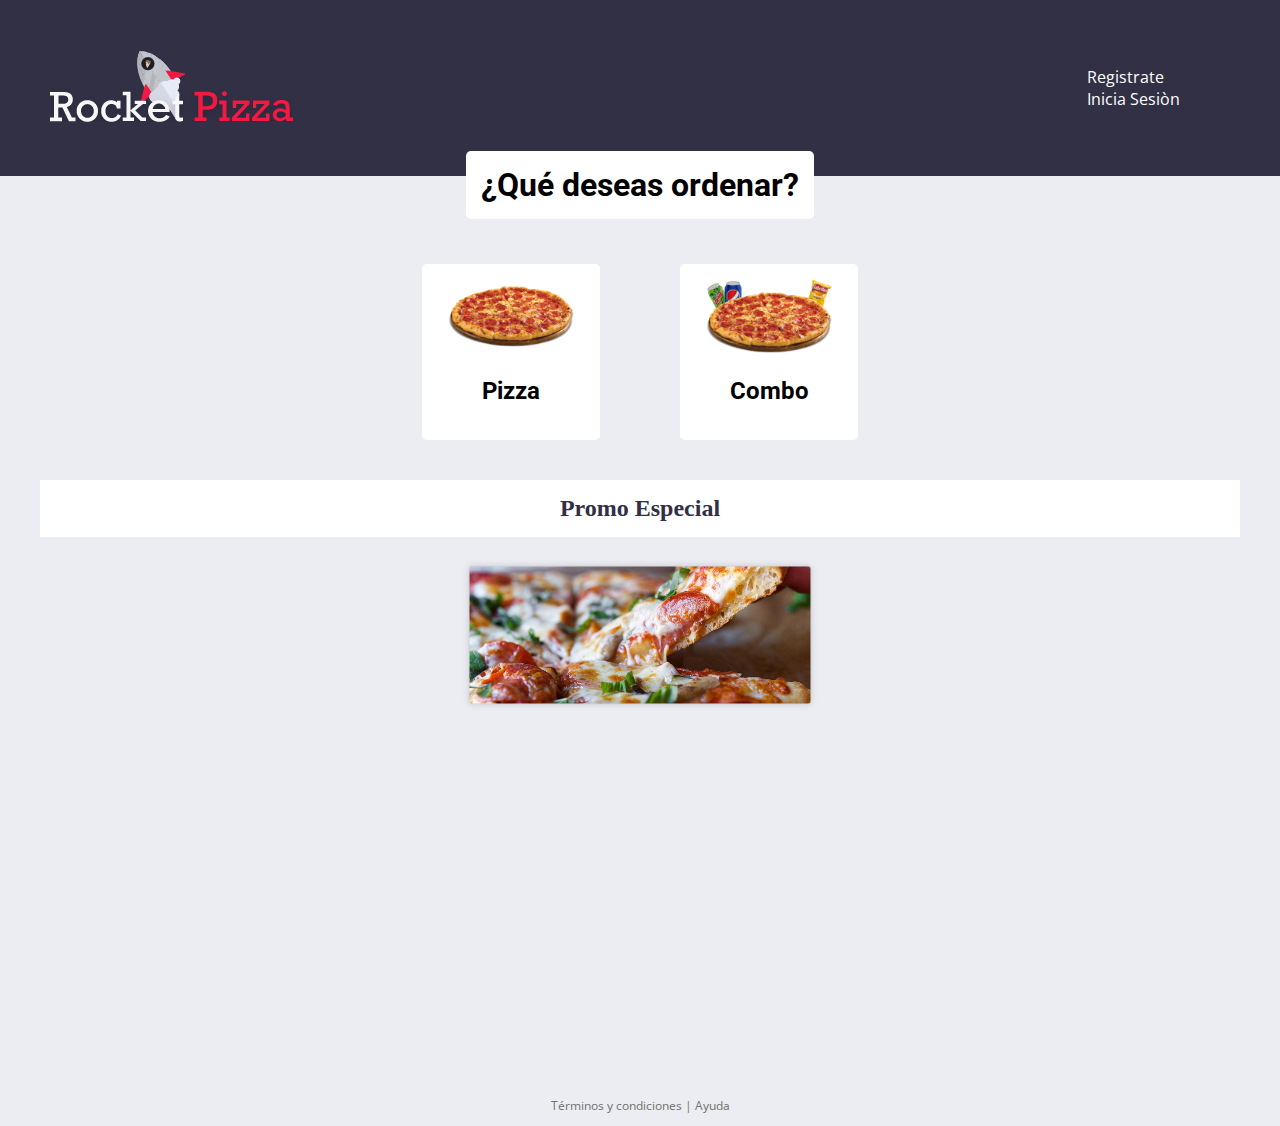
<file: index.html>
<!DOCTYPE html>
<html lang="en">
<head>
    <meta charset="UTF-8">
    <meta name="viewport" content="width=device-width, initial-scale=1.0">
    <link rel="stylesheet" href="./styles/styles.css">
    <link rel="stylesheet" href="./styles/media.css">
    <link href="https://fonts.googleapis.com/css2?family=Open+Sans:wght@300&family=Roboto&display=swap" rel="stylesheet">
    <title>Rocket Pizza</title>
</head>
<body>
    <header>
        <nav class="container">
        <div class="img-header">
            <img src="./assets/logo/Logo Horizontal.png" alt="Logo Increible">
        </div>
        <i class="icon-mMenu button-nav"></i>
        <div class="links-header">
            <ul>
                <ol><a href="./registerAndLogin/register.html">Registrate</a></ol>
                <ol><a href="./registerAndLogin/login.html">Inicia Sesiòn</a></ol>
            </ul>
        </div>
    </nav>
    <section>
        <div class="title-nav">
            <h1>¿Qué deseas ordenar?</h1>
        </div>
    </section>
    </header>
    <main>
        <section class="main-container">
            <a href="./products/ProcessOne.html">
            <div class="main-container-img">
                <img class="img-one img-pizzas" src="./assets/img/Pizza1.png" alt="Pizza">
                <h2>Pizza</h2>
            </div>
        </a>
            <a href="">
            <div class="main-container-img">
                <img class="img-two img-pizzas" src="./assets/img/PizzaCombo.png" alt="Pizza Combo">
                <h2>Combo</h2>
            </div>
        </a>
        </section>
        <h2 class="promotion-text"> Promo Especial</h2>
        <section class="promotion-container">
            <a href="">
            <img  class="two" src="./assets/img/PizzaPromo.png" alt="Promo">
        </a>
        </section>
    </main>
    <footer>
        <p>Términos y condiciones | Ayuda</p>
    </footer>
    <script src="./js/index.js"></script>
</body>
</html>
</file>
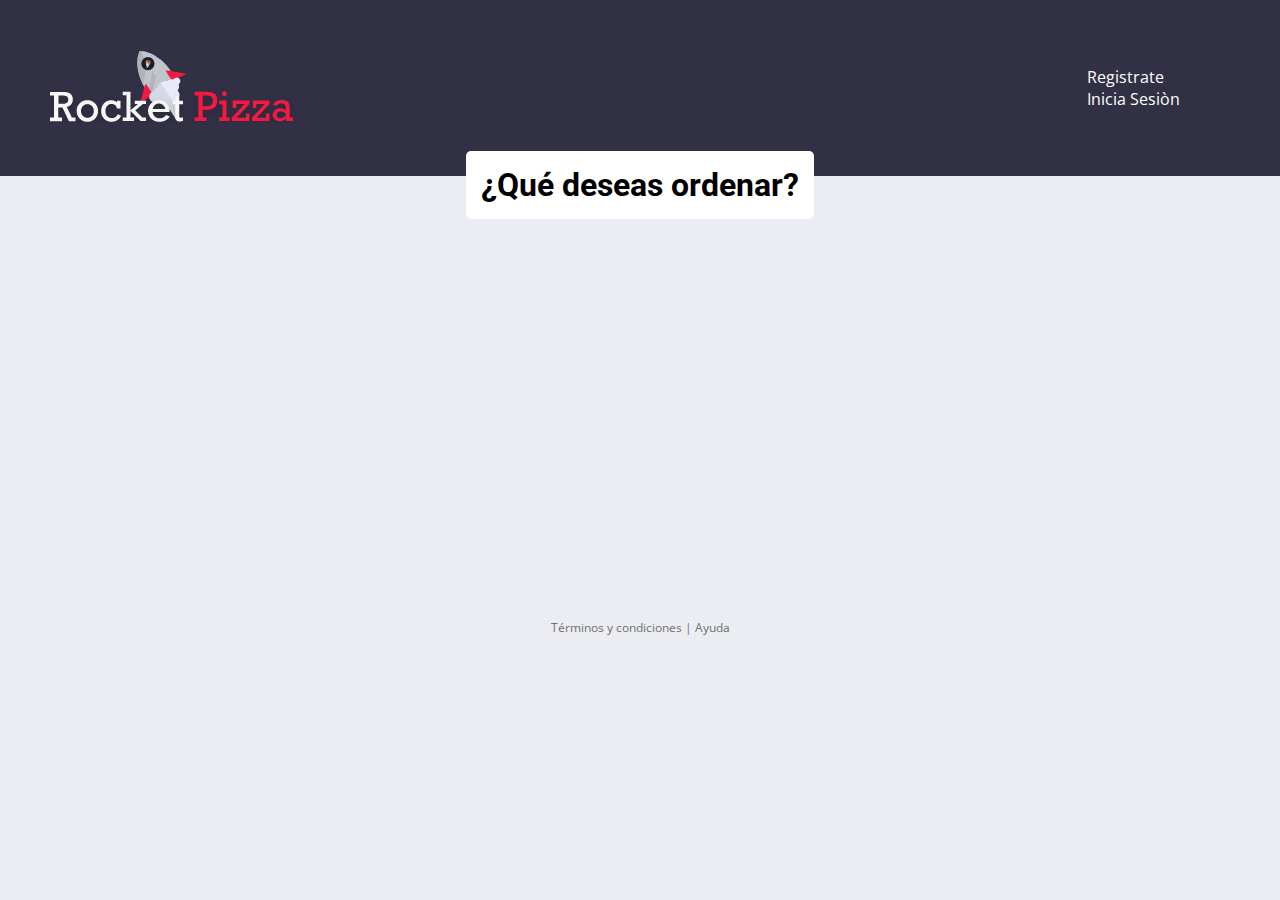
<file: products/ProceesFive.html>
<!DOCTYPE html>
<html lang="en">
<head>
    <meta charset="UTF-8">
    <meta name="viewport" content="width=device-width, initial-scale=1.0">
    <link rel="stylesheet" href="../styles/styles.css">
    <link rel="stylesheet" href="../styles/media.css">
    <link href="https://fonts.googleapis.com/css2?family=Open+Sans:wght@300&family=Roboto&display=swap" rel="stylesheet">
    <title>Rocket Pizza</title>
</head>
<body>
    <header>
        <nav class="container">
        <div class="img-header">
            <img src="../assets/logo/Logo Horizontal.png" alt="Logo Increible">
        </div>
        <i class="icon-mMenu button-nav"></i>
        <div class="links-header">
            <ul>
                <ol><a href="">Registrate</a></ol>
                <ol><a href="">Inicia Sesiòn</a></ol>
            </ul>
        </div>
    </nav>
    <section>
        <div class="title-nav">
            <h1>¿Qué deseas ordenar?</h1>
        </div>
    </section>
    </header>
    <footer>
        <p>Términos y condiciones | Ayuda</p>
    </footer>
    <script src="../js/index.js"></script>
</body>
</html>
</file>
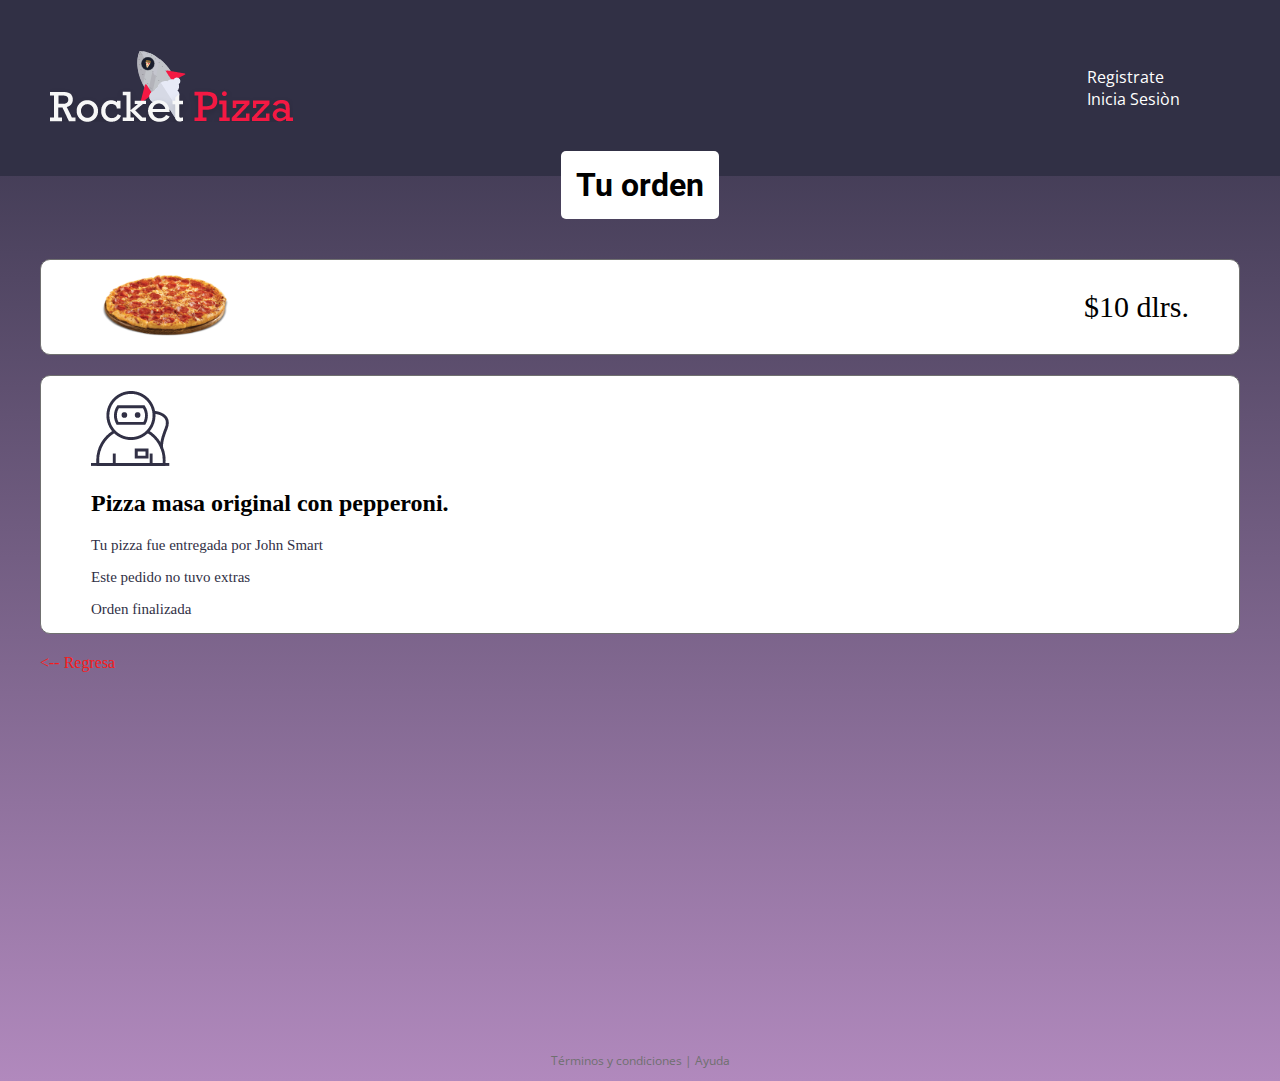
<file: products/ProceesSeven.html>
<!DOCTYPE html>
<html lang="en">
<head>
    <meta charset="UTF-8">
    <meta name="viewport" content="width=device-width, initial-scale=1.0">
    <link rel="stylesheet" href="../styles/styles.css">
    <link rel="stylesheet" href="../styles/media.css">
    <link href="https://fonts.googleapis.com/css2?family=Open+Sans:wght@300&family=Roboto&display=swap" rel="stylesheet">
    <title>Rocket Pizza</title>
</head>
<body class="body-space">
    <header>
        <nav class="container-lineal">
        <div class="img-header">
            <img src="../assets/logo/Logo Horizontal.png" alt="Logo Increible">
        </div>
        <i class="icon-mMenu button-nav"></i>
        <div class="links-header">
            <ul>
                <ol><a href="../registerAndLogin/register.html">Registrate</a></ol>
                <ol><a href="../registerAndLogin/login.html">Inicia Sesiòn</a></ol>
            </ul>
        </div>
    </nav>
    <section>
        <div class="title-nav">
            <h1>Tu orden</h1>
        </div>
    </section>
    </header>
    <main>
        <section class="container-process-four">
            <div>
            <img src="../assets/img/Pizza1.png" alt="PizzaOne">
            </div>
            <p>$10 dlrs.</p>
        </section>
        <section class="container-process-four-two">
            <img src="../assets/img/astronautaBox.png" alt="">
            <h2>Pizza masa original con pepperoni.</h2>
            <p>Tu pizza fue entregada por John Smart</p>
            <p>Este pedido no tuvo extras</p>
            <p>Orden finalizada</p>
        </section>
        <section class="container-return">
            <a href="../index.html"> <-- Regresa </a>
        </section>
    </main>
    <footer>
        <p>Términos y condiciones | Ayuda</p>
    </footer>
    <script src="../js/index.js"></script>
</body>
</html>
</file>
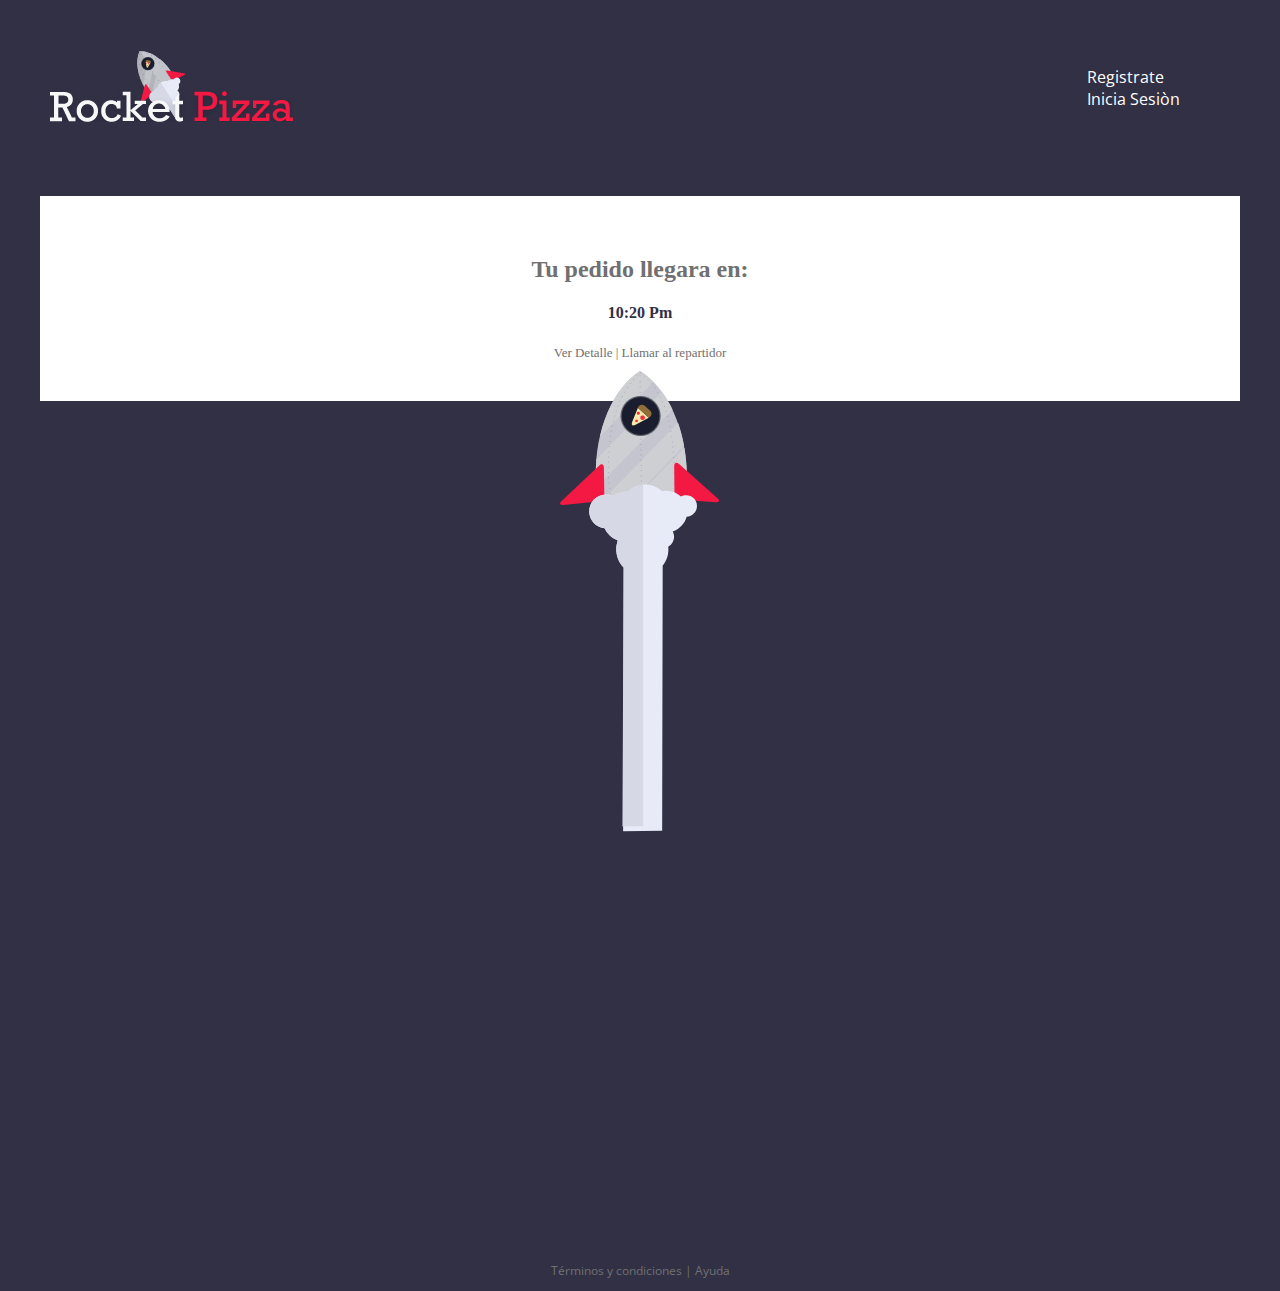
<file: products/ProcessFive.html>
<!DOCTYPE html>
<html lang="en">
<head>
    <meta charset="UTF-8">
    <meta name="viewport" content="width=device-width, initial-scale=1.0">
    <link rel="stylesheet" href="../styles/styles.css">
    <link rel="stylesheet" href="../styles/media.css">
    <link href="https://fonts.googleapis.com/css2?family=Open+Sans:wght@300&family=Roboto&display=swap" rel="stylesheet">
    <title>Rocket Pizza</title>
</head>
<body class="container-four">
    <header>
        <nav class="container">
        <div class="img-header">
            <img src="../assets/logo/Logo Horizontal.png" alt="Logo Increible">
        </div>
        <i class="icon-mMenu button-nav"></i>
        <div class="links-header">
            <ul>
                <ol><a href="../registerAndLogin/register.html">Registrate</a></ol>
                <ol><a href="../registerAndLogin/login.html">Inicia Sesiòn</a></ol>
            </ul>
        </div>
    </nav>
    <section>
        <div class="title-nav-detail">
            <h2>Tu pedido llegara en: </h2>
            <h4>10:20 Pm</h4>
            <a href="./ProcessSix.html">Ver Detalle | Llamar al repartidor</a>
        </div>
    </section>
    </header>
    <main>
        <section class="container-img-five">
            <img src="../assets/img/SuperCohete.png" alt="">
        </section>
    </main>
    <footer>
        <p>Términos y condiciones | Ayuda</p>
    </footer>
    <script src="../js/index.js"></script>
</body>
</html>
</file>
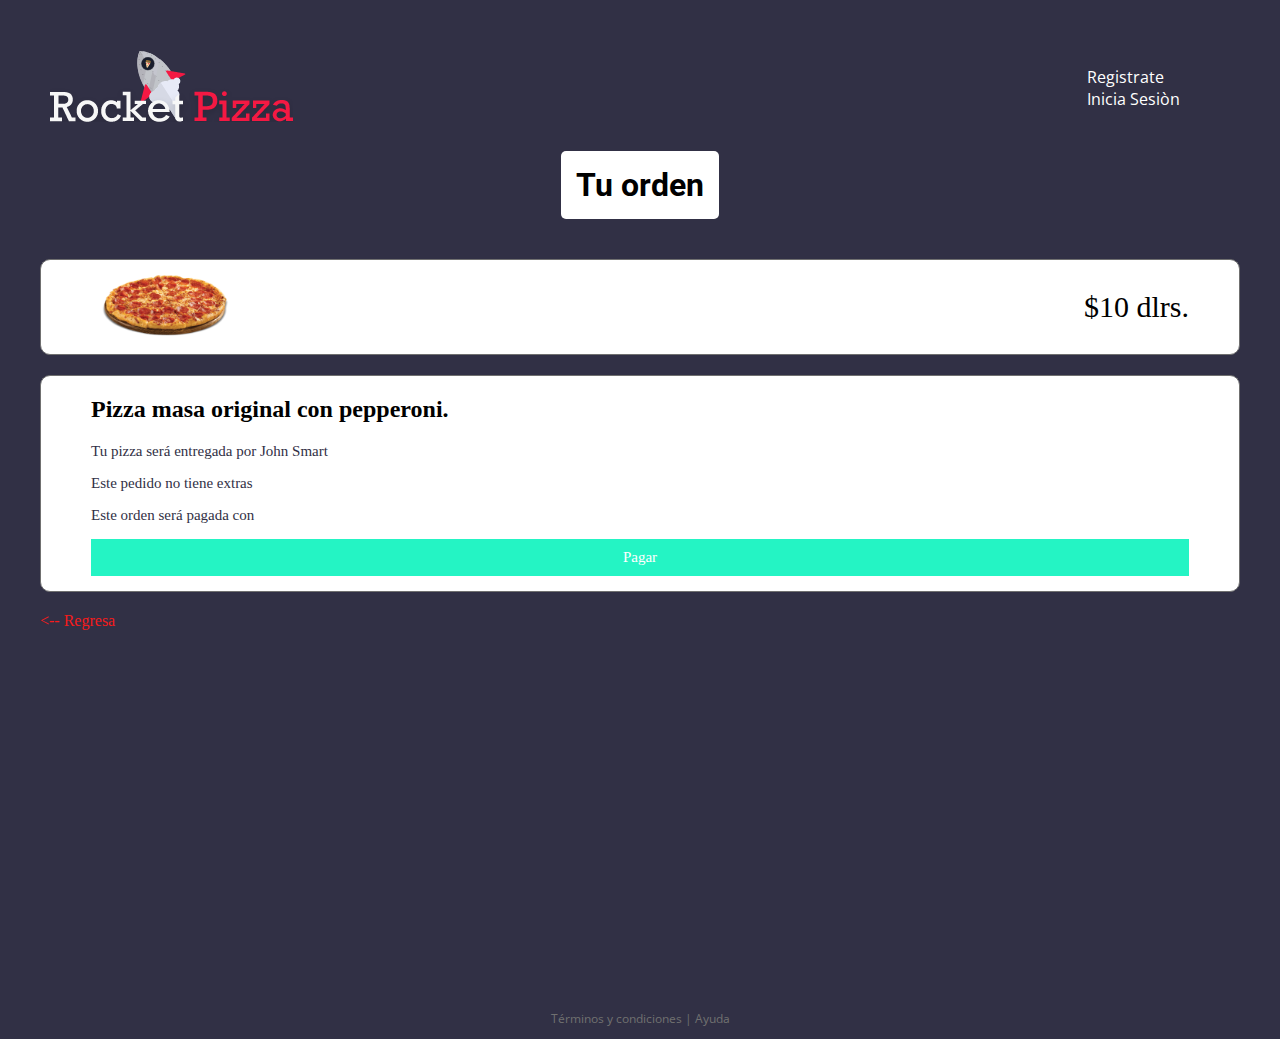
<file: products/ProcessFour.html>
<!DOCTYPE html>
<html lang="en">
<head>
    <meta charset="UTF-8">
    <meta name="viewport" content="width=device-width, initial-scale=1.0">
    <link rel="stylesheet" href="../styles/styles.css">
    <link rel="stylesheet" href="../styles/media.css">
    <link href="https://fonts.googleapis.com/css2?family=Open+Sans:wght@300&family=Roboto&display=swap" rel="stylesheet">
    <title>Rocket Pizza</title>
</head>
<body class="container-four">
    <header>
        <nav class="container">
        <div class="img-header">
            <img src="../assets/logo/Logo Horizontal.png" alt="Logo Increible">
        </div>
        <i class="icon-mMenu button-nav"></i>
        <div class="links-header">
            <ul>
                <ol><a href="../registerAndLogin/register.html">Registrate</a></ol>
                <ol><a href="../registerAndLogin/login.html">Inicia Sesiòn</a></ol>
            </ul>
        </div>
    </nav>
    <section>
        <div class="title-nav">
            <h1>Tu orden</h1>
        </div>
    </section>
    </header>
    <main>
        <section class="container-process-four">
            <div>
            <img src="../assets/img/Pizza1.png" alt="PizzaOne">
            </div>
            <p>$10 dlrs.</p>
        </section>
        <section class="container-process-four-two">
            <h2>Pizza masa original con pepperoni.</h2>
            <p>Tu pizza será entregada por John Smart</p>
            <p>Este pedido no tiene extras</p>
            <p>Este orden será pagada con</p>
            <a href="../registerAndLogin/login.html">Pagar</a>
        </section>
        <section class="container-return">
            <a href="./ProcessThree.html"> <-- Regresa </a>
        </section>
    </main>
    <footer>
        <p>Términos y condiciones | Ayuda</p>
    </footer>
    <script src="../js/index.js"></script>
</body>
</html>
</file>
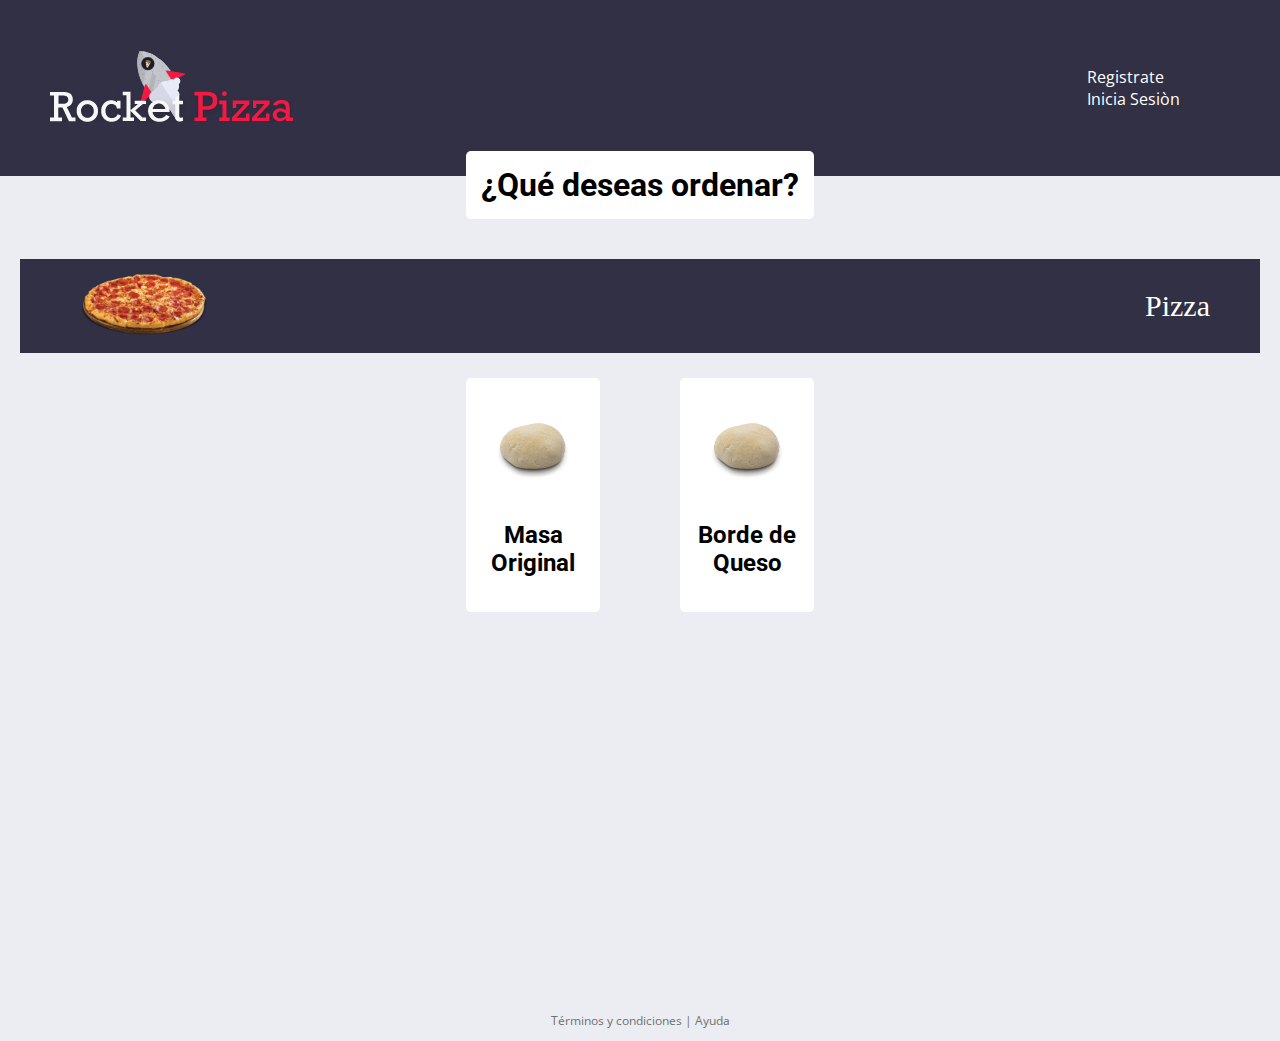
<file: products/ProcessOne.html>
<!DOCTYPE html>
<html lang="en">
<head>
    <meta charset="UTF-8">
    <meta name="viewport" content="width=device-width, initial-scale=1.0">
    <link rel="stylesheet" href="../styles/styles.css">
    <link rel="stylesheet" href="../styles/media.css">
    <link href="https://fonts.googleapis.com/css2?family=Open+Sans:wght@300&family=Roboto&display=swap" rel="stylesheet">
    <title>Rocket Pizza</title>
</head>
<body>
    <header>
        <nav class="container">
        <div class="img-header">
            <img src="../assets/logo/Logo Horizontal.png" alt="Logo Increible">
        </div>
        <i class="icon-mMenu button-nav"></i>
        <div class="links-header">
            <ul>
                <ol><a href="../registerAndLogin/register.html">Registrate</a></ol>
                <ol><a href="../registerAndLogin/login.html">Inicia Sesiòn</a></ol>
            </ul>
        </div>
    </nav>
    <section>
        <div class="title-nav">
            <h1>¿Qué deseas ordenar?</h1>
        </div>
    </section>
    </header>
    <main>
        <section class="container-process">
            <div>
            <img src="../assets/img/Pizza1.png" alt="PizzaOne">
            </div>
            <p>Pizza</p>
        </section>
        <section class="main-container">
            <a href="../products/ProcessTwo.html">
            <div class="main-container-img">
                <img class="img-one img-responsiv-one" src="../assets/products/Imagen 2.png" alt="Original">
                <h2>Masa <br> Original</h2>
            </div>
        </a>
            <a href="">
            <div class="main-container-img">
                <img class="img-two img-responsiv-two" src="../assets/products/Imagen 2.png" alt="Pizza Combo">
                <h2>Borde de <br> Queso</h2>
            </div>
        </a>
        </section>
    </main>
    <footer>
        <p>Términos y condiciones | Ayuda</p>
    </footer>
    <script src="../js/index.js"></script>
</body>
</html>
</file>
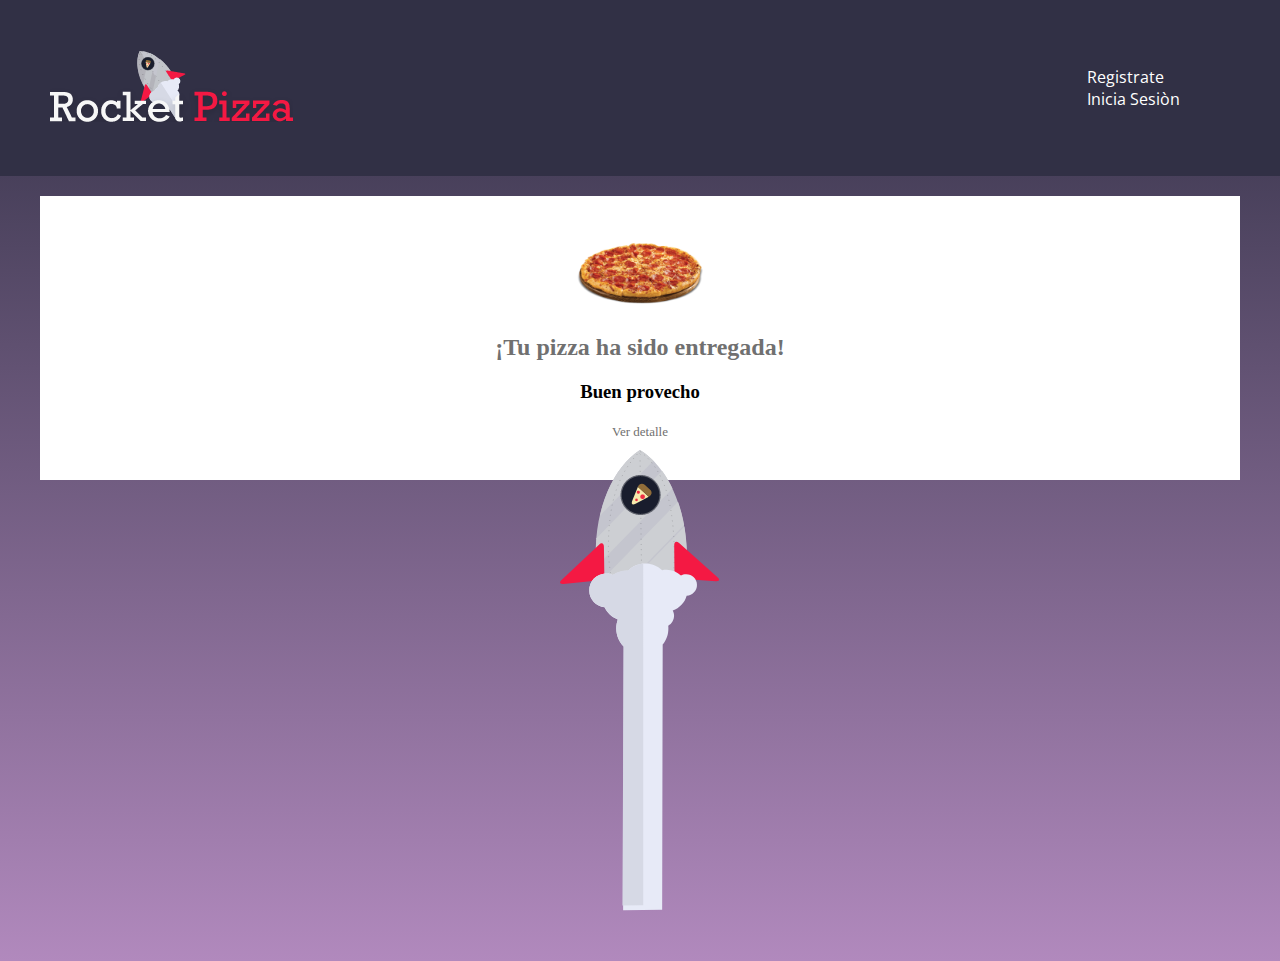
<file: products/ProcessSix.html>
<!DOCTYPE html>
<html lang="en">
<head>
    <meta charset="UTF-8">
    <meta name="viewport" content="width=device-width, initial-scale=1.0">
    <link rel="stylesheet" href="../styles/styles.css">
    <link rel="stylesheet" href="../styles/media.css">
    <link href="https://fonts.googleapis.com/css2?family=Open+Sans:wght@300&family=Roboto&display=swap" rel="stylesheet">
    <title>Rocket Pizza</title>
</head>
<body class="body-space">
    <header>
        <nav class="container-lineal">
        <div class="img-header">
            <img src="../assets/logo/Logo Horizontal.png" alt="Logo Increible">
        </div>
        <i class="icon-mMenu button-nav"></i>
        <div class="links-header">
            <ul>
                <ol><a href="../registerAndLogin/register.html">Registrate</a></ol>
                <ol><a href="../registerAndLogin/login.html">Inicia Sesiòn</a></ol>
            </ul>
        </div>
    </nav>
</header>
    <section>
        <div class="title-nav-detail">
            <img src="../assets/img/Pizza1.png" alt="">
            <h2>¡Tu pizza ha sido entregada!</h2>
            <h3>Buen provecho</h3>
            <a href="./ProceesSeven.html">Ver detalle</a>
        </div>
    </section>
    <main>
        <section class="container-img-five">
            <img src="../assets/img/SuperCohete.png" alt="">
        </section>
    </main>
    <script src="../js/index.js"></script>
</body>
</html>
</file>
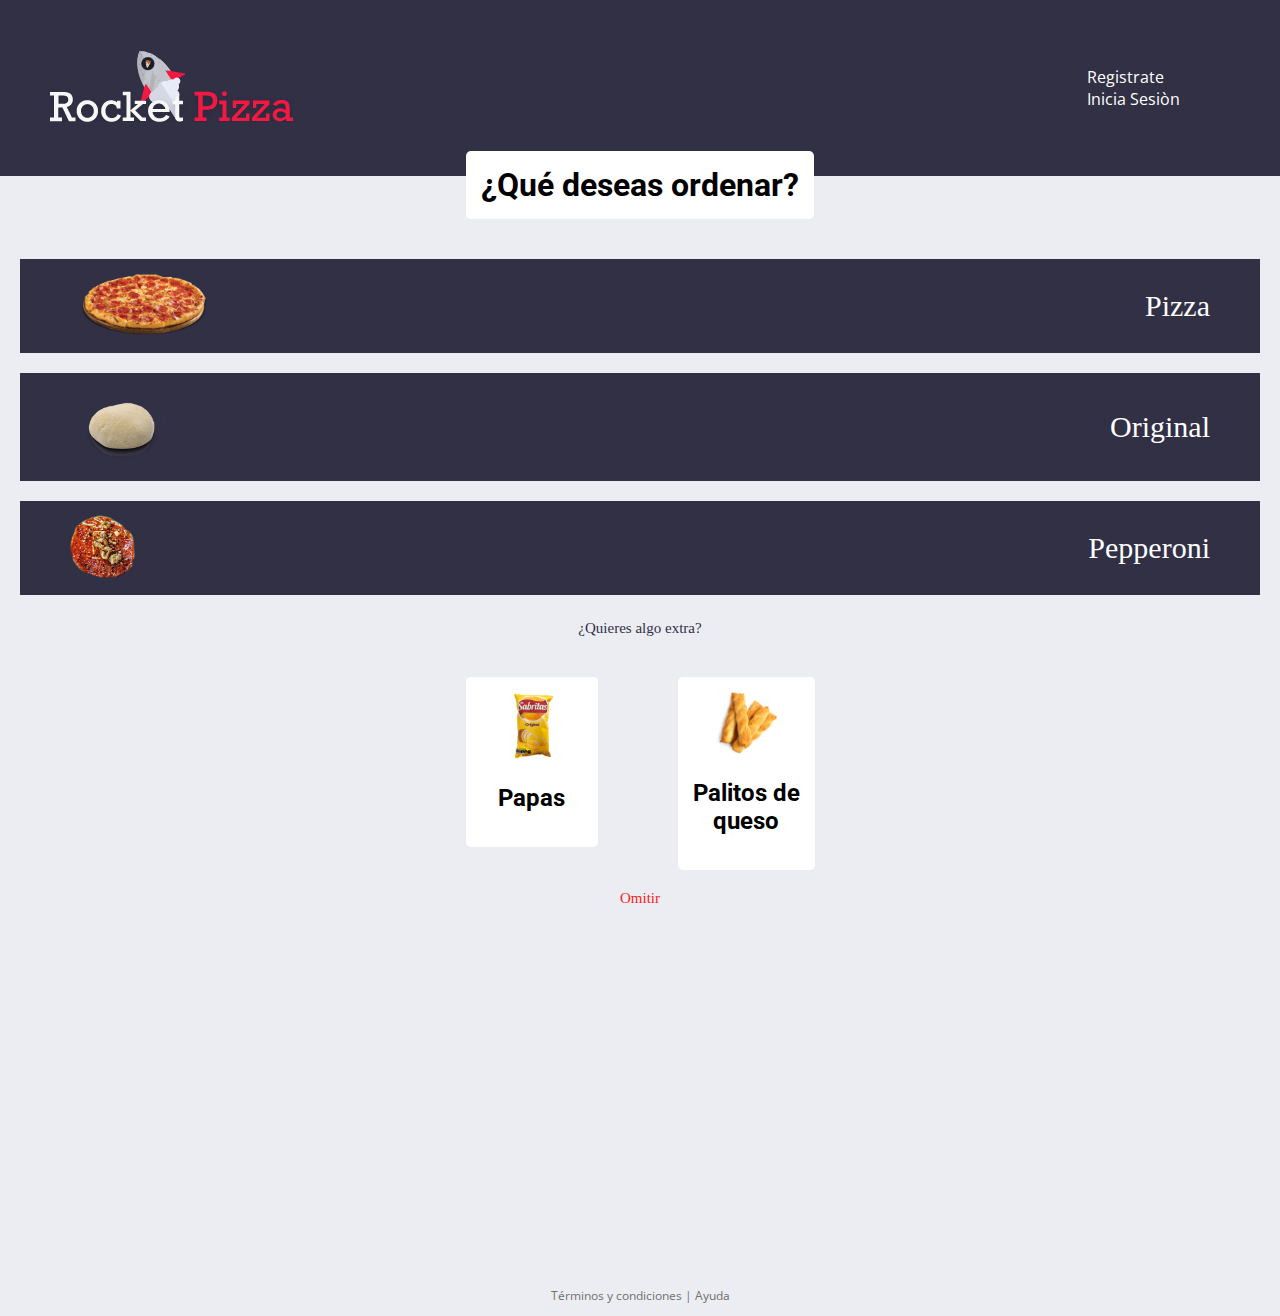
<file: products/ProcessThree.html>
<!DOCTYPE html>
<html lang="en">
<head>
    <meta charset="UTF-8">
    <meta name="viewport" content="width=device-width, initial-scale=1.0">
    <link rel="stylesheet" href="../styles/styles.css">
    <link rel="stylesheet" href="../styles/media.css">
    <link href="https://fonts.googleapis.com/css2?family=Open+Sans:wght@300&family=Roboto&display=swap" rel="stylesheet">
    <title>Rocket Pizza</title>
</head>
<body>
    <header>
        <nav class="container">
        <div class="img-header">
            <img src="../assets/logo/Logo Horizontal.png" alt="Logo Increible">
        </div>
        <i class="icon-mMenu button-nav"></i>
        <div class="links-header">
            <ul>
                <ol><a href="../registerAndLogin/register.html">Registrate</a></ol>
                <ol><a href="../registerAndLogin/login.html">Inicia Sesiòn</a></ol>
            </ul>
        </div>
    </nav>
    <section>
        <div class="title-nav">
            <h1>¿Qué deseas ordenar?</h1>
        </div>
    </section>
    </header>
    <main>
        <section class="container-process">
            <div>
            <img src="../assets/img/Pizza1.png" alt="PizzaOne">
            </div>
            <p>Pizza</p>
        </section>
        <section class="container-process">
            <div>
            <img src="../assets/products/Imagen 2.png"alt="Original">
            </div>
            <p>Original</p>
        </section>
        <section class="container-process">
            <div>
            <img src="../assets/products/Imagen 4.png" alt="Pepperoni">
            </div>
            <p>Pepperoni</p>
        </section>
        <section class="container-text-processThree">
            <p>¿Quieres algo extra?</p>
        </section>
        <section class="main-container">
            <a href="../products/ProcessFour.html">
            <div class="main-container-img">
                <img class="img-one img-process-two" src="../assets/products/Imagen 5.png" alt="Original">
                <h2>Papas</h2>
            </div>
        </a>
            <a href="">
            <div class="main-container-img">
                <img class="img-two img-process" src="../assets/products/Imagen 6.png" alt="Pizza Combo">
                <h2>Palitos de <br> queso </h2>
            </div>
        </a>
        </section>
        <section>
           <a class="container-text-skipe" href="./ProcessFour.html">Omitir</a>
        </section>
    </main>
    <footer>
        <p>Términos y condiciones | Ayuda</p>
    </footer>
    <script src="../js/index.js"></script>
</body>
</html>
</file>
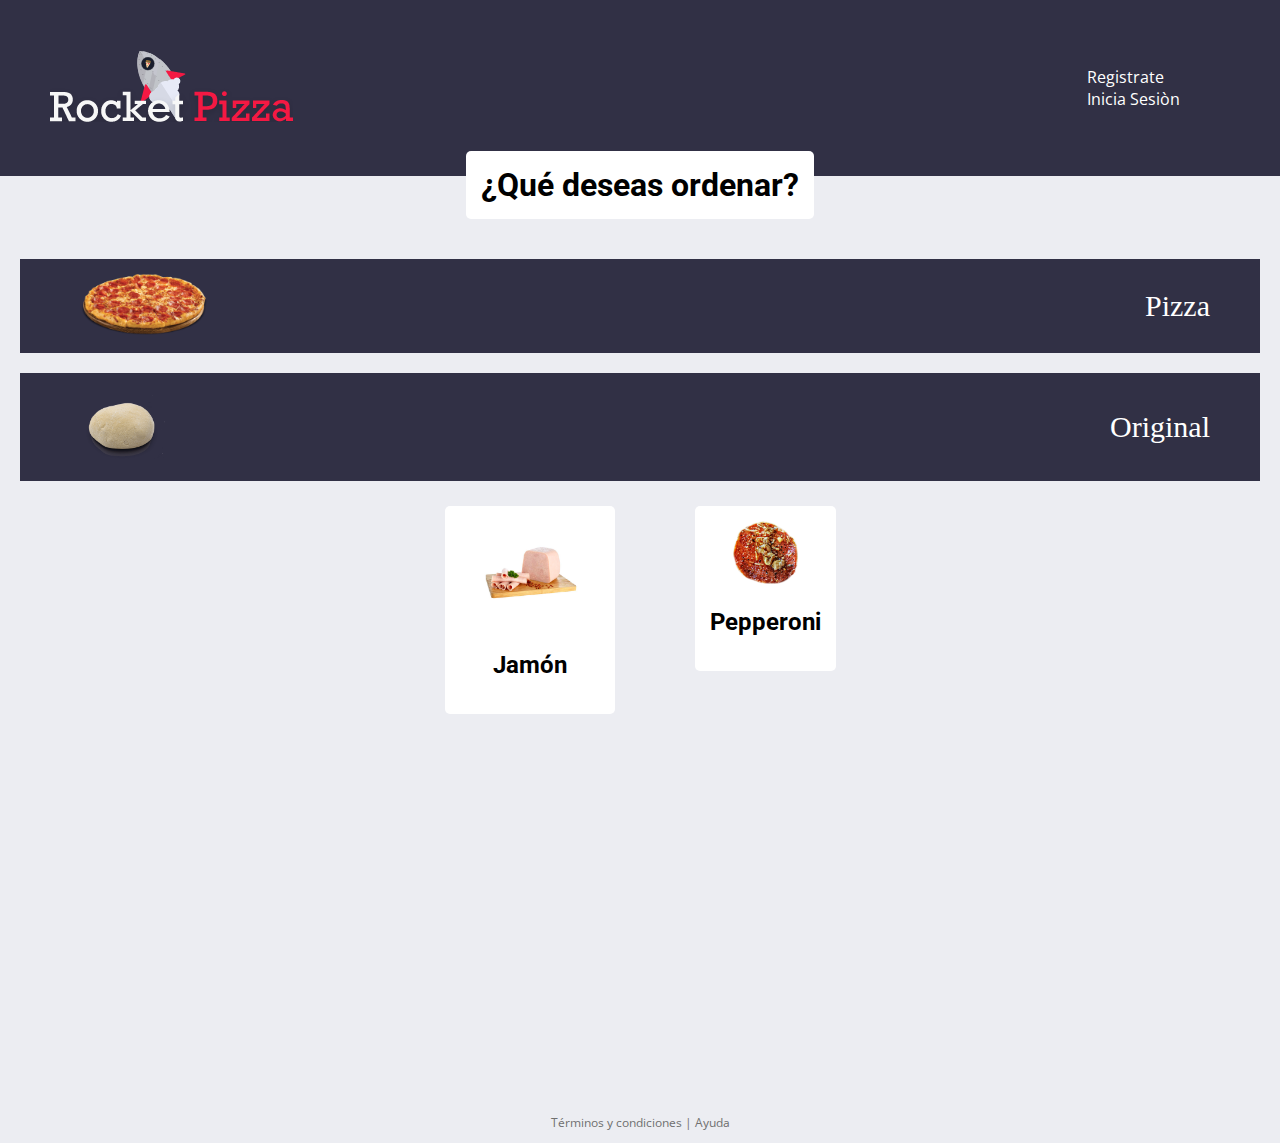
<file: products/ProcessTwo.html>
<!DOCTYPE html>
<html lang="en">
<head>
    <meta charset="UTF-8">
    <meta name="viewport" content="width=device-width, initial-scale=1.0">
    <link rel="stylesheet" href="../styles/styles.css">
    <link rel="stylesheet" href="../styles/media.css">
    <link href="https://fonts.googleapis.com/css2?family=Open+Sans:wght@300&family=Roboto&display=swap" rel="stylesheet">
    <title>Rocket Pizza</title>
</head>
<body>
    <header>
        <nav class="container">
        <div class="img-header">
            <img src="../assets/logo/Logo Horizontal.png" alt="Logo Increible">
        </div>
        <i class="icon-mMenu button-nav"></i>
        <div class="links-header">
            <ul>
                <ol><a href="../registerAndLogin/register.html">Registrate</a></ol>
                <ol><a href="../registerAndLogin/login.html">Inicia Sesiòn</a></ol>
            </ul>
        </div>
    </nav>
    <section>
        <div class="title-nav">
            <h1>¿Qué deseas ordenar?</h1>
        </div>
    </section>
    </header>
    <main>
        <section class="container-process">
            <div>
            <img src="../assets/img/Pizza1.png" alt="PizzaOne">
            </div>
            <p>Pizza</p>
        </section>
        <section class="container-process">
            <div>
            <img src="../assets/products/Imagen 2.png"Original">
            </div>
            <p>Original</p>
        </section>
        <section class="main-container">
            <a href="../products/ProcessThree.html">
            <div class="main-container-img">
                <img class="img-one img-responsiv-ham" src="../assets/products/Imagen 3.png" alt="Original">
                <h2>Jamón</h2>
            </div>
        </a>
            <a href="./ProcessThree.html">
            <div class="main-container-img">
                <img class="img-two img-responsiv-pepperoni" src="../assets/products/Imagen 4.png" alt="Pizza Combo">
                <h2>Pepperoni</h2>
            </div>
        </a>
        </section>
    </main>
    <footer>
        <p>Términos y condiciones | Ayuda</p>
    </footer>
    <script src="../js/index.js"></script>
</body>
</html>
</file>
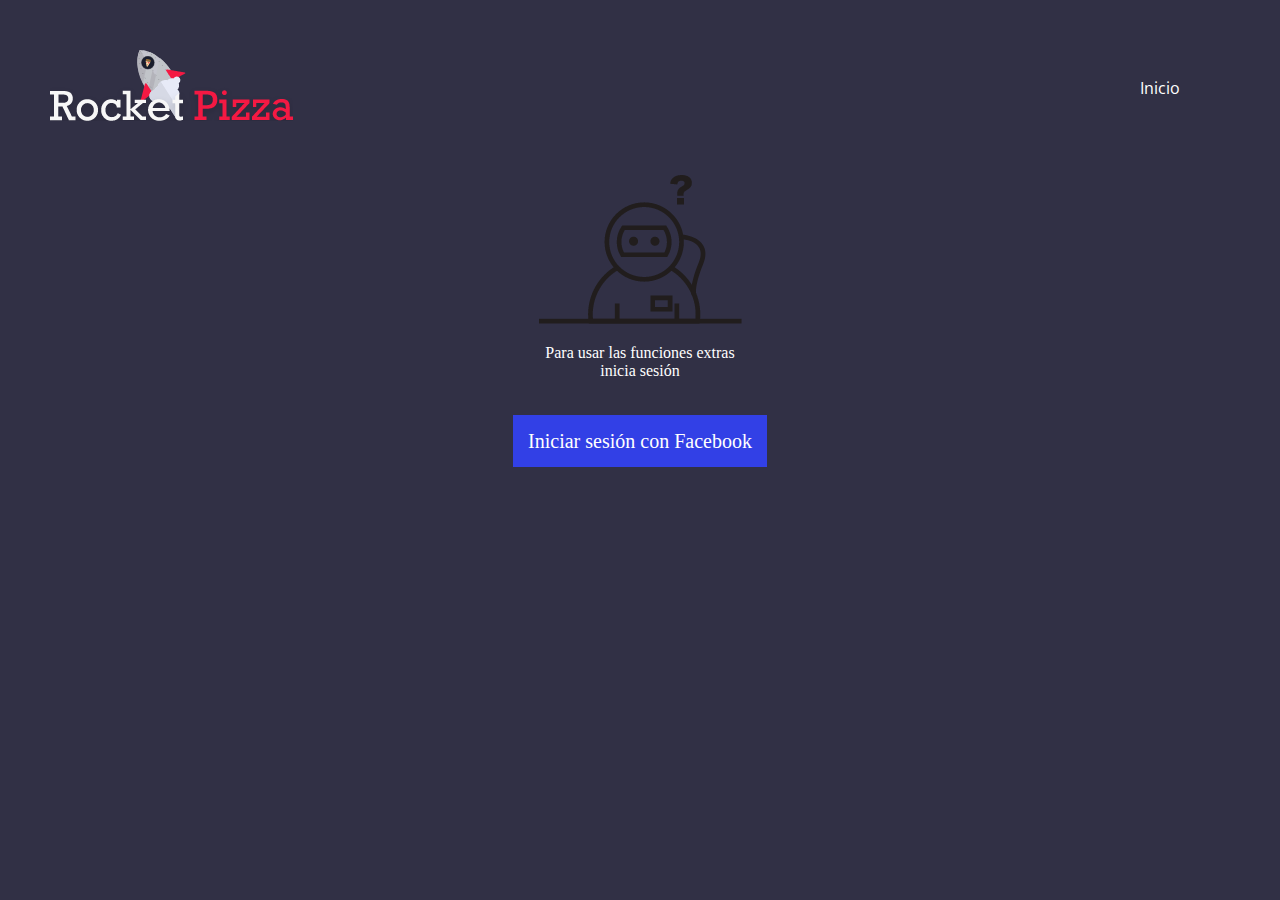
<file: registerAndLogin/login.html>
<!DOCTYPE html>
<html lang="en">
<head>
    <meta charset="UTF-8">
    <meta name="viewport" content="width=device-width, initial-scale=1.0">
    <link rel="stylesheet" href="../styles/styles.css">
    <link rel="stylesheet" href="../styles/media.css">
    <link href="https://fonts.googleapis.com/css2?family=Open+Sans:wght@300&family=Roboto&display=swap" rel="stylesheet">
    <title>Rocket Pizza</title>
</head>
<body class="container-four body-static">
    <header>
        <nav class="container">
        <div class="img-header">
            <img src="../assets/logo/Logo Horizontal.png" alt="Logo Increible">
        </div>
        <i class="icon-mMenu button-nav"></i>
        <div class="links-header">
            <ul>
                <ol><a href="../index.html">Inicio</a></ol>
            </ul>
        </div>
    </nav>
    <main>
        <section class="main-login">
            <img src="../assets/img/Astronauta.png" alt="">
            <p>Para usar las funciones extras <br> inicia sesión</p>
            <a href="../products/ProcessFive.html">Iniciar sesión con Facebook</a>
        </section>
    </main>
    <script src="../js/index.js"></script>
</body>
</html>
</file>
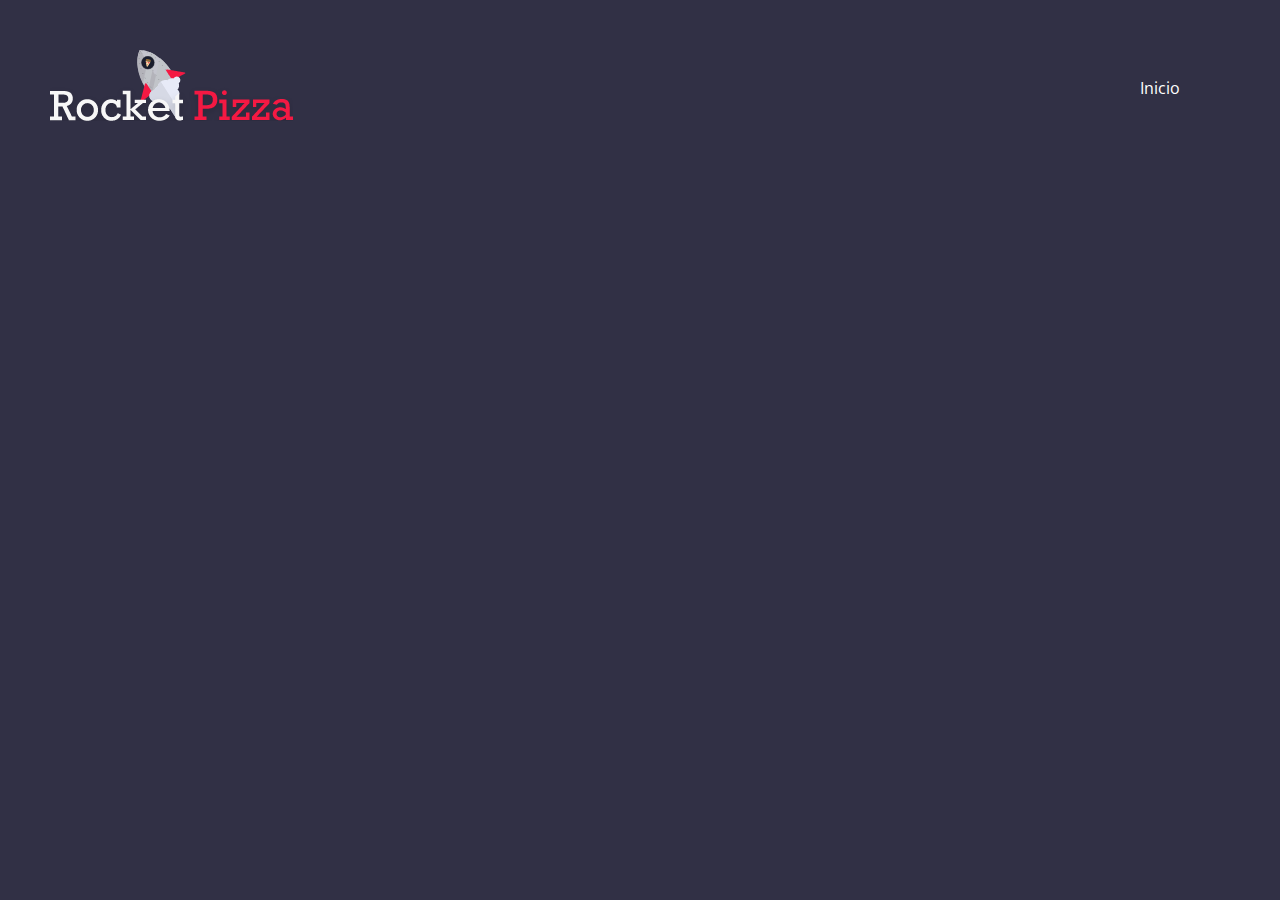
<file: registerAndLogin/loginOpen.html>
<!DOCTYPE html>
<html lang="en">
<head>
    <meta charset="UTF-8">
    <meta name="viewport" content="width=device-width, initial-scale=1.0">
    <link rel="stylesheet" href="../styles/styles.css">
    <link rel="stylesheet" href="../styles/media.css">
    <link href="https://fonts.googleapis.com/css2?family=Open+Sans:wght@300&family=Roboto&display=swap" rel="stylesheet">
    <title>Rocket Pizza</title>
</head>
<body class="container-four">
    <header>
        <nav class="container">
        <div class="img-header">
            <img src="../assets/logo/Logo Horizontal.png" alt="Logo Increible">
        </div>
        <i class="icon-mMenu button-nav"></i>
        <div class="links-header">
            <ul>
                <ol><a href="../index.html">Inicio</a></ol>
            </ul>
        </div>
    </nav>
    <main>
        <section class="container-login-open">
            <div></div>
            <div></div>
            <div></div>
        </section>
    </main>
    <script src="../js/index.js"></script>
</body>
</html>
</file>
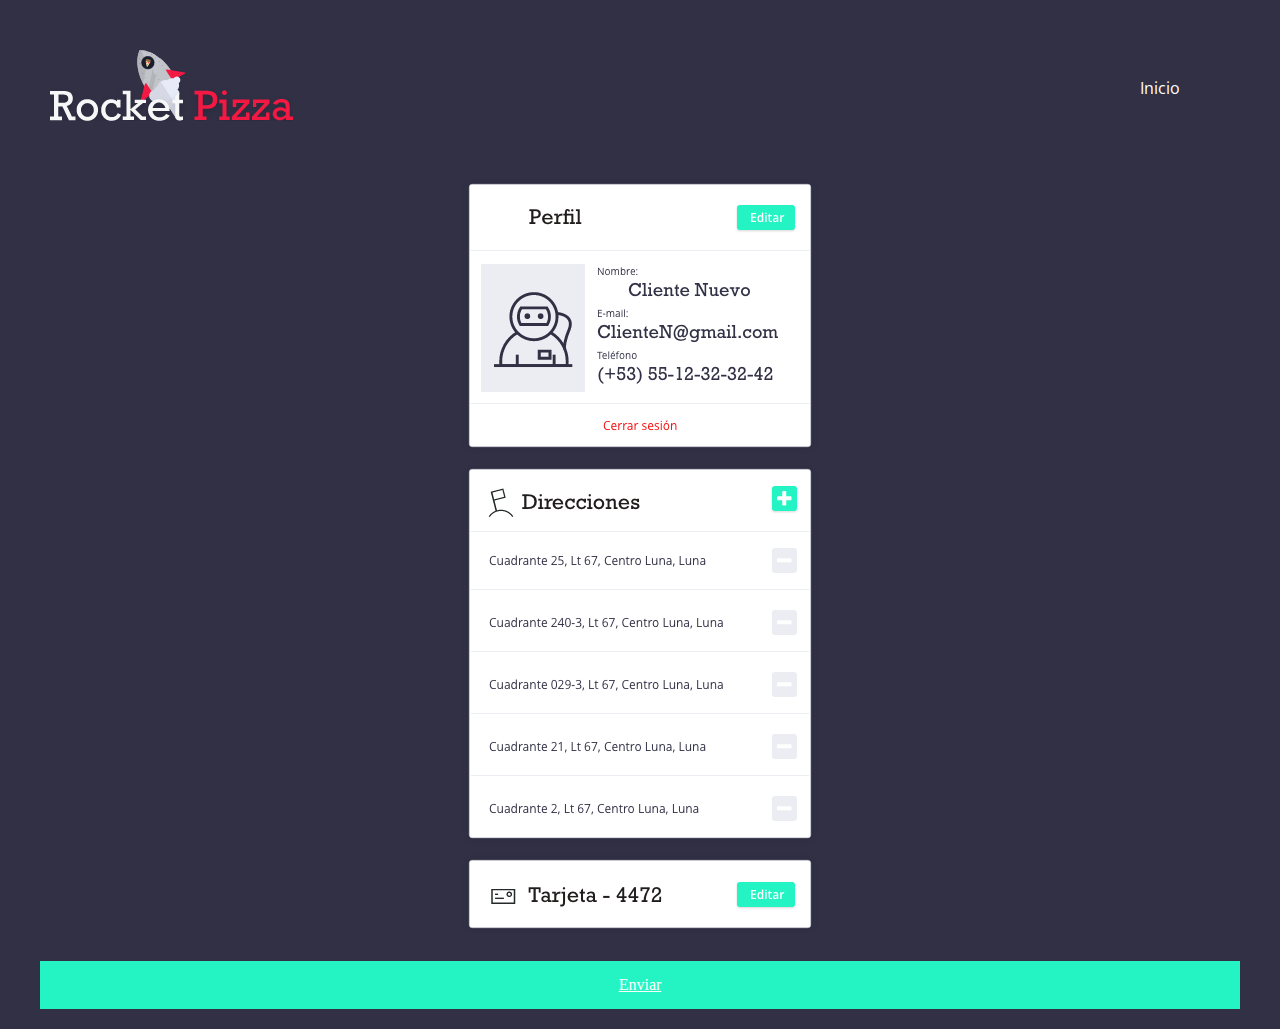
<file: registerAndLogin/register.html>
<!DOCTYPE html>
<html lang="en">
<head>
    <meta charset="UTF-8">
    <meta name="viewport" content="width=device-width, initial-scale=1.0">
    <link rel="stylesheet" href="../styles/styles.css">
    <link rel="stylesheet" href="../styles/media.css">
    <link href="https://fonts.googleapis.com/css2?family=Open+Sans:wght@300&family=Roboto&display=swap" rel="stylesheet">
    <title>Rocket Pizza</title>
</head>
<body class="container-four">
    <header>
        <nav class="container">
        <div class="img-header">
            <img src="../assets/logo/Logo Horizontal.png" alt="Logo Increible">
        </div>
        <i class="icon-mMenu button-nav"></i>
        <div class="links-header">
            <ul>
                <ol><a href="../index.html">Inicio</a></ol>
            </ul>
        </div>
    </nav>
    <main>
        <section class="container-login-open">
            <div>
                <img src="../assets/img/Profilebox.png" alt="">
            </div>
        </section>
        <section class="container-login-open">
            <div>
                <img src="../assets/img/Addressbox.png" alt="">
            </div>
        </section>
        <section class="container-login-open">
            <div>
                <img src="../assets/img/Payinfobox.png" alt="">
            </div>
        </section>
        <section class="botton-send">
            <div>
                <a href="../index.html">Enviar</a>
            </div>
        </section>
    </main>
    <script src="../js/index.js"></script>
</body>
</html>
</file>
<file: styles/styles.css>
body{
    margin: 0;
    background: #ECEDF2 ;
    background-repeat: no-repeat;
}
@font-face {
    font-family: 'icomoon';
    src:  url('../fonts/icomoon.eot?9jgi12');
    src:  url('../fonts/icomoon.eot?9jgi12#iefix') format('embedded-opentype'),
      url('../fonts/icomoon.ttf?9jgi12') format('truetype'),
      url('../fonts/icomoon.woff?9jgi12') format('woff'),
      url('../fonts/icomoon.svg?9jgi12#icomoon') format('svg');
    font-weight: normal;
    font-style: normal;
    font-display: block;
  }
  
  [class^="icon-"], [class*=" icon-"] {
    /* use !important to prevent issues with browser extensions that change fonts */
    font-family: 'icomoon' !important;
    speak: never;
    font-style: normal;
    font-weight: normal;
    font-variant: normal;
    text-transform: none;
    line-height: 1;
  
    /* Better Font Rendering =========== */
    -webkit-font-smoothing: antialiased;
    -moz-osx-font-smoothing: grayscale;
  }
  .icon-mMenu:before {
    content: "\e900";
  }
  .container-four{
      background-color: #313045;
  }
.body-space{
    background: linear-gradient(#313045, #B189BD);
    /* position: fixed;
    top: 0;
    bottom: 0;
    left: 0;
    right: 0; */
}
.container{
    display: flex;
    justify-content: space-between;
    padding: 50px;
    background: #313045;
    align-items: center;
    max-width: 100%;
}
.container-lineal{
    display: flex;
    justify-content: space-between;
    padding: 50px;
    background:linear-gradient( #313045);
    align-items: center;
    max-width: 100%;
}
.img-header img{
    width: 100%;
}

.button-nav{
    display: flex;
    color: white;
    font-size: 30px;
    display: none;
    justify-content: flex-end;
}
.links-header a {
    color: white;
    text-decoration: none;
    margin: 50px;
    font-family: 'Open Sans', sans-serif;
}
.title-nav{
    display: flex;
    align-items: center;
    justify-content: center;
    font-family: 'Roboto', sans-serif;
}
.title-nav h1{
    margin: 20px 40px;
    margin-top: -25px;
    background-color: white;
    position: relative;
    padding: 15px;
    text-align: center;
    border-radius: 5px;
}
.img-pizzas{
    width: 100%;
}
.main-container{
    display: flex;
    text-align: center;
    justify-content: center;
    margin-top: 50px;
    font-family: 'Roboto', sans-serif;
}
.main-container a {
    text-decoration: none;
    color: black;
}
.main-container-img{
    margin: 20px 40px;
    margin-top: -25px;
    background-color: white;
    position: relative;
    padding: 15px;
    text-align: center;
    border-radius: 5px;
}
.promotion-text{
    margin: 20px 40px;
    padding: 15px;
    display: flex;
    color: #313045;
    background-color: white;
    align-items: center;
    justify-content: center;
}
.promotion-container{
    display: flex;
    text-align: center;
    max-width: 100%;
    align-items: center;
    justify-content: center;
}
.promotion-container img{
    max-width: 100%;
}
.container-process{
    margin: 20px 20px;
    display: flex;
    justify-content: space-between;
    padding: 0px 50px;
    background-color: #313045;
    align-items: center;
    color: white;
    margin-bottom: 10px;
}
.container-process p {
    font-size: 30px;
}
.container-text-processThree{
    display: flex;
    justify-content: center;
    align-items: center;
    color: #313045;
    font-size: 15px;
}
.container-text-skipe{
    display: flex;
    justify-content: center;
    align-items: center;
    color: #F71B1B;
    font-size: 15px;
    margin-bottom: 25px;
    text-decoration: none;
}
.container-text-skipe:hover{
    text-decoration: underline;
}
.container-process-four{
    margin: 20px 40px;
    display: flex;
    justify-content: space-between;
    padding: 0px 50px;
    background-color: white;
    align-items: center;
    max-width: 100%;
    color: black;
    border: 0.5px solid #707070;
    border-radius: 10px;
}
.container-process-four p {
    font-size: 30px;
}
.container-process-four-two{
    margin: 20px 40px;
    border-radius: 10px;
    display: block;
    justify-content: space-between;
    padding: 0px 50px;
    background-color: white;
    align-items: center;
    bottom: 0;
    max-width: 100%;
    color: black;
    border: 1px solid #707070;
}
.container-process-four-two img{
    margin-top: 15px;
}
.container-process-four-two h1{
    color: #313045;
}
.container-process-four-two p {
    font-size: 15px;
    color: #313045;
}
.container-process-four-two a {
    display: flex;
    background-color: #24F4C4;
    text-decoration: none;
    color: white;
    align-items: center;
    justify-content: center;
    font-size: 15px;
    padding: 10px;
    margin-bottom: 15px;
}
.title-nav-detail{
    margin: 20px 40px;
    padding: 40px;
    background-color: white;
    bottom: 0;
    text-align: center;
}
.title-nav-detail img{
    bottom: 0;
    text-align: center;
}
.title-nav-detail h2{
    color: #707070;
    font-weight: bold;
    text-align: center;
}
.title-nav-detail h3{
    text-align: center;
}
.title-nav-detail p{
    bottom: 0;
    color: #707070;
    text-align: center;
}
.title-nav-detail a{
    text-decoration: none;
    color: #707070;
    font-size: 13px;
}
.title-nav-detail a:hover{
    text-decoration: underline;
}
.title-nav-detail h4{
    bottom: 0;
    color: #313045;
    text-align: center;
}
.container-img-five{
    display: flex;
    text-align: center;
    justify-content: center;
    position: relative;
    top: -50px;
}
.main-login{
    bottom: 0;
    text-align: center;

}
.main-login p{
    color: white;
    margin-bottom: 50px;
}
.main-login a{
    margin-top: 20px;
    color: white;
    background-color: #3240E6;
    text-decoration: none;
    padding: 15px;
    font-size: 20px;
}
.container-login-open{
    width: 100%;
    display: flex;
    align-items: center;
    justify-content: center;
}
.container-date{
    display: flex;
    align-items: center;
    text-align: end;
    justify-content: space-between;
}
.container-return a{
    margin: 20px 40px;
    display: flex;
    color: #F71B1B;
    text-decoration: none;
}
.container-return a:hover{
    text-decoration: underline;
}
.botton-send a{
    margin: 20px 40px;
    display: flex;
    color: white;
    justify-content: center;
    background-color: #24F4C4;
    padding: 15px;
}


footer p{
    display: flex;
    justify-content: center;
    color: #707070;
    cursor: pointer;
    font-family: 'Open Sans', sans-serif;
    font-size: 12px;
}
footer p:hover{
    text-decoration: underline;
}
</file>
<file: styles/media.css>
@media screen and (min-width:768px){
    .body-static{
        position: static;
        top: 0;
        left: 0;
        right: 0;
        bottom: 0;
    }
    footer{
        margin-top: 380px;
    }
}
@media screen and (max-width:767px){
    .container{
        display: flex;
        max-width: 100vw;
    }
    .button-nav{
        display: flex;
        justify-content: space-between;
        z-index: 4;
        position: relative;
        top: -55px;
        left: 30px;
    }
    .button-nav:hover{
        cursor: pointer;
    }
    .img-header{
        position: relative;
        top: -30px;
        left: 25px;
    }
    .links-header a {
        height: 40px;
        font-size: 2em;
        justify-content: center;
        margin-bottom: 50px;
    }
    .links-header a:hover{
        text-decoration: underline;
    }
    .links-header{
        position: fixed;
        background-color: rgba(49, 48, 69,.9);
        z-index: 3;
        top: 0;
        left: 100vw;
        width: 100vw;
        bottom: 0;
        display: flex;
        align-items: center;
        transition: .3s;
}
    .links-header.is-active{
        left: 0;
    }
}
@media screen and (min-width:414px) and (max-width:480px){
    .links-header a {
        position: relative;
        left: -15px;
        margin-bottom: 25px;
    }
    .img-responsiv-one{
        width: 100%;
    }
    .img-responsiv-two{
        width: 100%;
    }
    .img-responsiv-ham{
        width: 100%;
    }
    .img-responsiv-pepperoni{
        width: 50%;
    }
}
@media screen and (max-width:375px){
    .main-container{
        display: block;
        margin-bottom: 50px;
    }
    .main-container-img {
        margin-bottom: 30px;
    }
    .main-container-img{
        margin-top: 30px;
    }
    .promotion-container a h2{
        font-size: 30px;
        position: relative;
        left: 100px;
    }
    .title-nav-detail h2{
        font-size: 17px;
    }
    .title-nav-detail h4{
        font-size: 25px;
    }
    .title-nav-detail p{
        font-size: 12px;
    }
}
@media screen and (max-width:320px){
    .title-nav{
        font-size: 13px;
    }
    .links-header a {
        font-size: 25px;
        position: relative;
        left: -20px;
        margin-bottom: 25px;
    }
    .main-container{
        display: block;
        margin-bottom: 50px;
    }
    .main-container-img {
        margin-bottom: 30px;
    }
    .main-container-img{
        margin-top: 30px;
    }
    .promotion-container a h2{
        font-size: 30px;
        position: relative;
        left: 100px;
    }
    .container-process-four img{
        position: relative;
        left: -20px;
        width: 120px;
    }
    .title-nav-detail h2{
        font-size: 17px;
    }
    .title-nav-detail h4{
        font-size: 25px;
    }
    .title-nav-detail p{
        font-size: 12px;
    }
    .container-login-open img{
        width: 100%;
    }
}
</file>
